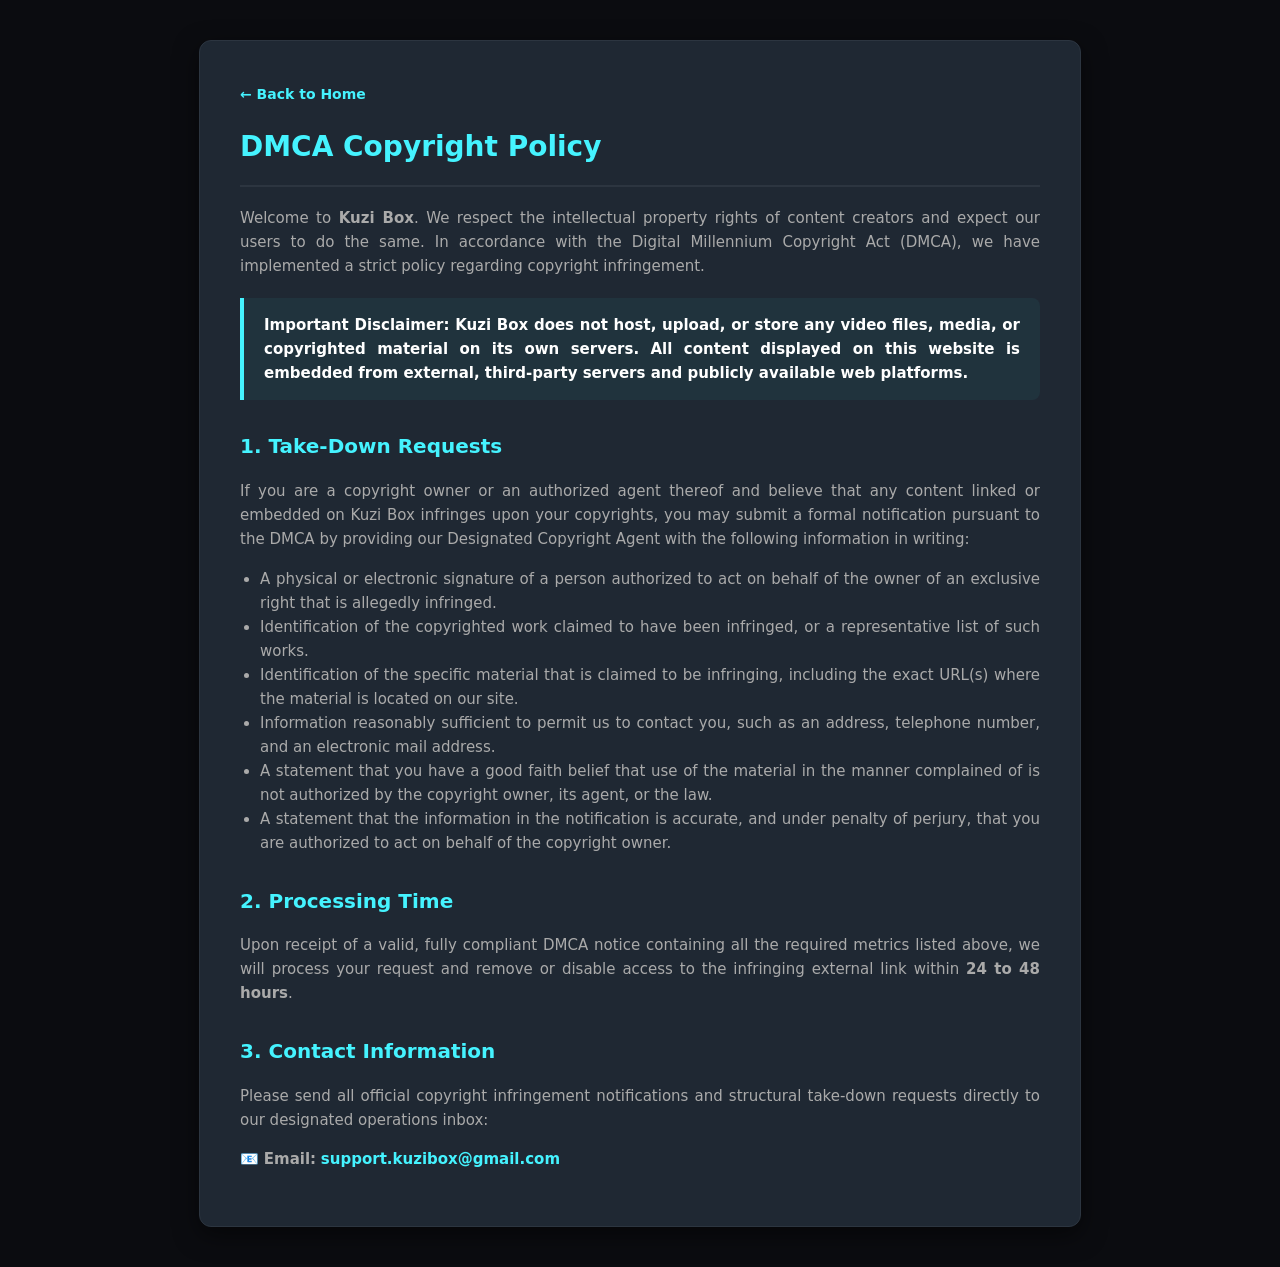
<file: Files/dmca.html>
<!DOCTYPE html>
<html lang="en">
<head>
    <meta charset="UTF-8">
    <meta name="viewport" content="width=device-width, initial-scale=1.0">
    <title>DMCA Copyright Policy - Kuzi Box</title>
    <style>
        :root { --bg: #0b0c10; --card: #1f2833; --accent: #45f3ff; --text: #ffffff; --muted: #aaaaaa; }
        body { background-color: var(--bg); color: var(--text); font-family: 'Segoe UI', system-ui, sans-serif; line-height: 1.6; padding: 40px 5%; margin: 0; }
        .wrapper { max-width: 800px; margin: 0 auto; background-color: var(--card); padding: 40px; border-radius: 12px; border: 1px solid #2c3540; box-shadow: 0 8px 24px rgba(0,0,0,0.5); }
        h1 { color: var(--accent); border-bottom: 2px solid #2c3540; padding-bottom: 15px; margin-top: 0; font-size: 28px; }
        h2 { color: var(--accent); font-size: 20px; margin-top: 30px; }
        p, li { color: var(--muted); font-size: 15px; text-align: justify; }
        ul { padding-left: 20px; }
        .notice-box { background-color: rgba(69, 243, 255, 0.05); border-left: 4px solid var(--accent); padding: 15px 20px; margin: 20px 0; border-radius: 0 8px 8px 0; }
        .notice-box p { color: var(--text); margin: 0; font-weight: 600; }
        .email-highlight { color: var(--accent); font-weight: bold; text-decoration: none; }
        .back-btn { display: inline-block; margin-bottom: 20px; color: var(--accent); text-decoration: none; font-weight: bold; font-size: 14px; }
        .back-btn:hover { text-decoration: underline; }
    </style>
</head>
<body>
    <div class="wrapper">
        <a href="/" class="back-btn">← Back to Home</a>
        <h1>DMCA Copyright Policy</h1>
        <p>Welcome to <strong>Kuzi Box</strong>. We respect the intellectual property rights of content creators and expect our users to do the same. In accordance with the Digital Millennium Copyright Act (DMCA), we have implemented a strict policy regarding copyright infringement.</p>
        
        <div class="notice-box">
            <p>Important Disclaimer: Kuzi Box does not host, upload, or store any video files, media, or copyrighted material on its own servers. All content displayed on this website is embedded from external, third-party servers and publicly available web platforms.</p>
        </div>

        <h2>1. Take-Down Requests</h2>
        <p>If you are a copyright owner or an authorized agent thereof and believe that any content linked or embedded on Kuzi Box infringes upon your copyrights, you may submit a formal notification pursuant to the DMCA by providing our Designated Copyright Agent with the following information in writing:</p>
        <ul>
            <li>A physical or electronic signature of a person authorized to act on behalf of the owner of an exclusive right that is allegedly infringed.</li>
            <li>Identification of the copyrighted work claimed to have been infringed, or a representative list of such works.</li>
            <li>Identification of the specific material that is claimed to be infringing, including the exact URL(s) where the material is located on our site.</li>
            <li>Information reasonably sufficient to permit us to contact you, such as an address, telephone number, and an electronic mail address.</li>
            <li>A statement that you have a good faith belief that use of the material in the manner complained of is not authorized by the copyright owner, its agent, or the law.</li>
            <li>A statement that the information in the notification is accurate, and under penalty of perjury, that you are authorized to act on behalf of the copyright owner.</li>
        </ul>

        <h2>2. Processing Time</h2>
        <p>Upon receipt of a valid, fully compliant DMCA notice containing all the required metrics listed above, we will process your request and remove or disable access to the infringing external link within <strong>24 to 48 hours</strong>.</p>

        <h2>3. Contact Information</h2>
        <p>Please send all official copyright infringement notifications and structural take-down requests directly to our designated operations inbox:</p>
        <p>📧 <strong>Email:</strong> <a href="mailto:support.kuzibox@gmail.com" class="email-highlight">support.kuzibox@gmail.com</a></p>
    </div>
</body>
</html>
</file>
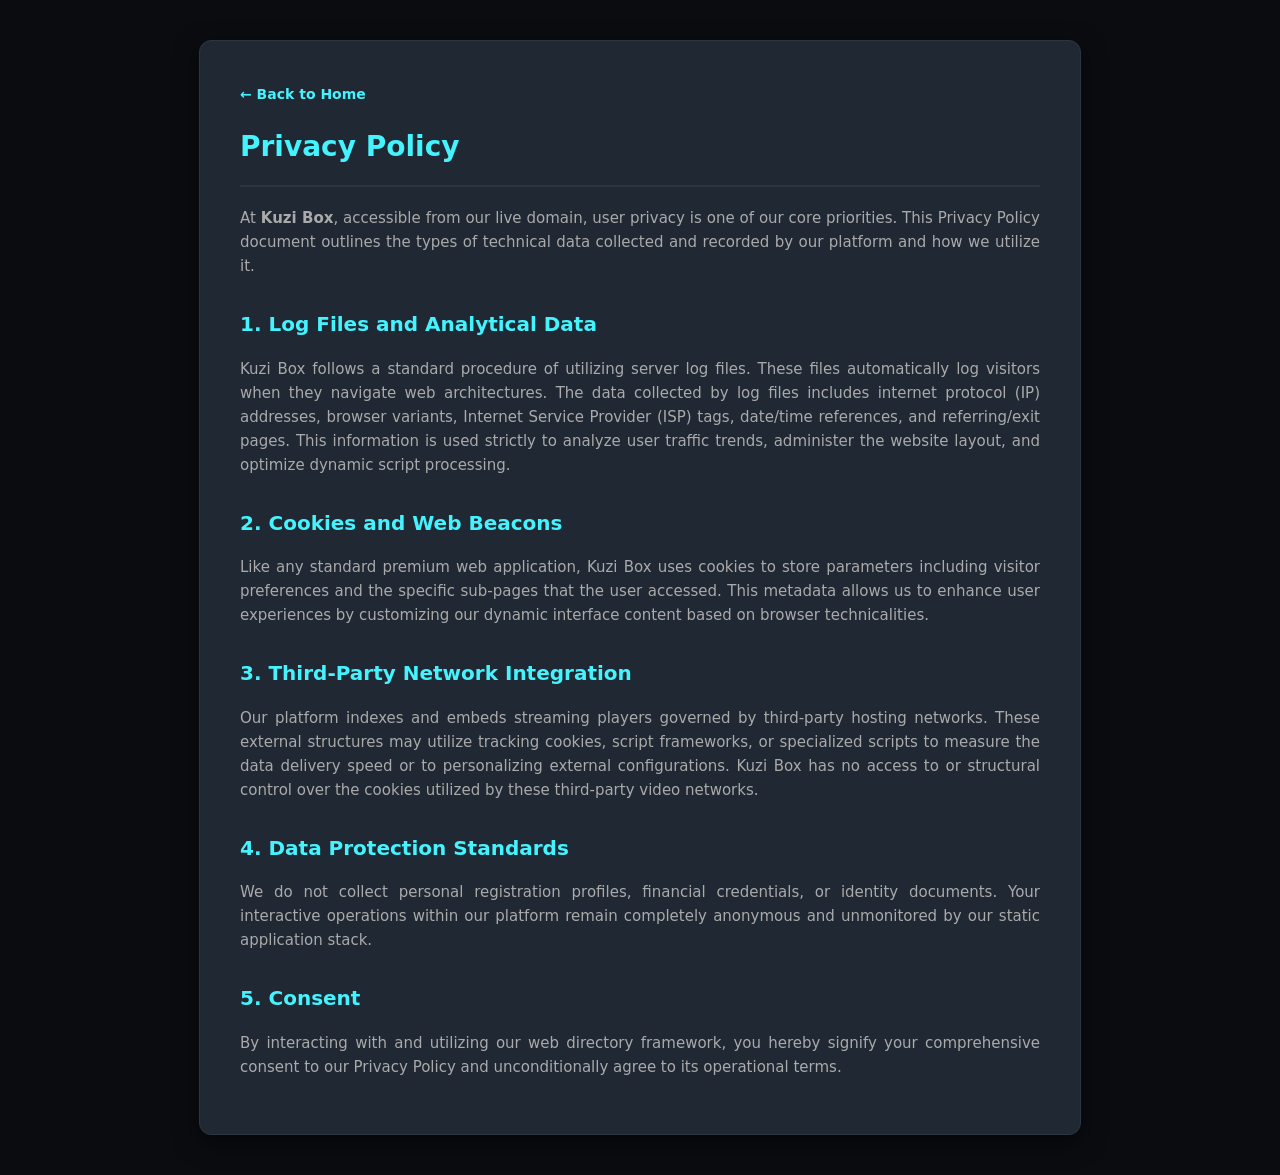
<file: Files/privacy.html>
<!DOCTYPE html>
<html lang="en">
<head>
    <meta charset="UTF-8">
    <meta name="viewport" content="width=device-width, initial-scale=1.0">
    <title>Privacy Policy - Kuzi Box</title>
    <style>
        :root { --bg: #0b0c10; --card: #1f2833; --accent: #45f3ff; --text: #ffffff; --muted: #aaaaaa; }
        body { background-color: var(--bg); color: var(--text); font-family: 'Segoe UI', system-ui, sans-serif; line-height: 1.6; padding: 40px 5%; margin: 0; }
        .wrapper { max-width: 800px; margin: 0 auto; background-color: var(--card); padding: 40px; border-radius: 12px; border: 1px solid #2c3540; box-shadow: 0 8px 24px rgba(0,0,0,0.5); }
        h1 { color: var(--accent); border-bottom: 2px solid #2c3540; padding-bottom: 15px; margin-top: 0; font-size: 28px; }
        h2 { color: var(--accent); font-size: 20px; margin-top: 30px; }
        p, li { color: var(--muted); font-size: 15px; text-align: justify; }
        ul { padding-left: 20px; }
        .back-btn { display: inline-block; margin-bottom: 20px; color: var(--accent); text-decoration: none; font-weight: bold; font-size: 14px; }
        .back-btn:hover { text-decoration: underline; }
    </style>
</head>
<body>
    <div class="wrapper">
        <a href="/" class="back-btn">← Back to Home</a>
        <h1>Privacy Policy</h1>
        <p>At <strong>Kuzi Box</strong>, accessible from our live domain, user privacy is one of our core priorities. This Privacy Policy document outlines the types of technical data collected and recorded by our platform and how we utilize it.</p>

        <h2>1. Log Files and Analytical Data</h2>
        <p>Kuzi Box follows a standard procedure of utilizing server log files. These files automatically log visitors when they navigate web architectures. The data collected by log files includes internet protocol (IP) addresses, browser variants, Internet Service Provider (ISP) tags, date/time references, and referring/exit pages. This information is used strictly to analyze user traffic trends, administer the website layout, and optimize dynamic script processing.</p>

        <h2>2. Cookies and Web Beacons</h2>
        <p>Like any standard premium web application, Kuzi Box uses cookies to store parameters including visitor preferences and the specific sub-pages that the user accessed. This metadata allows us to enhance user experiences by customizing our dynamic interface content based on browser technicalities.</p>

        <h2>3. Third-Party Network Integration</h2>
        <p>Our platform indexes and embeds streaming players governed by third-party hosting networks. These external structures may utilize tracking cookies, script frameworks, or specialized scripts to measure the data delivery speed or to personalizing external configurations. Kuzi Box has no access to or structural control over the cookies utilized by these third-party video networks.</p>

        <h2>4. Data Protection Standards</h2>
        <p>We do not collect personal registration profiles, financial credentials, or identity documents. Your interactive operations within our platform remain completely anonymous and unmonitored by our static application stack.</p>

        <h2>5. Consent</h2>
        <p>By interacting with and utilizing our web directory framework, you hereby signify your comprehensive consent to our Privacy Policy and unconditionally agree to its operational terms.</p>
    </div>
</body>
</html>
</file>
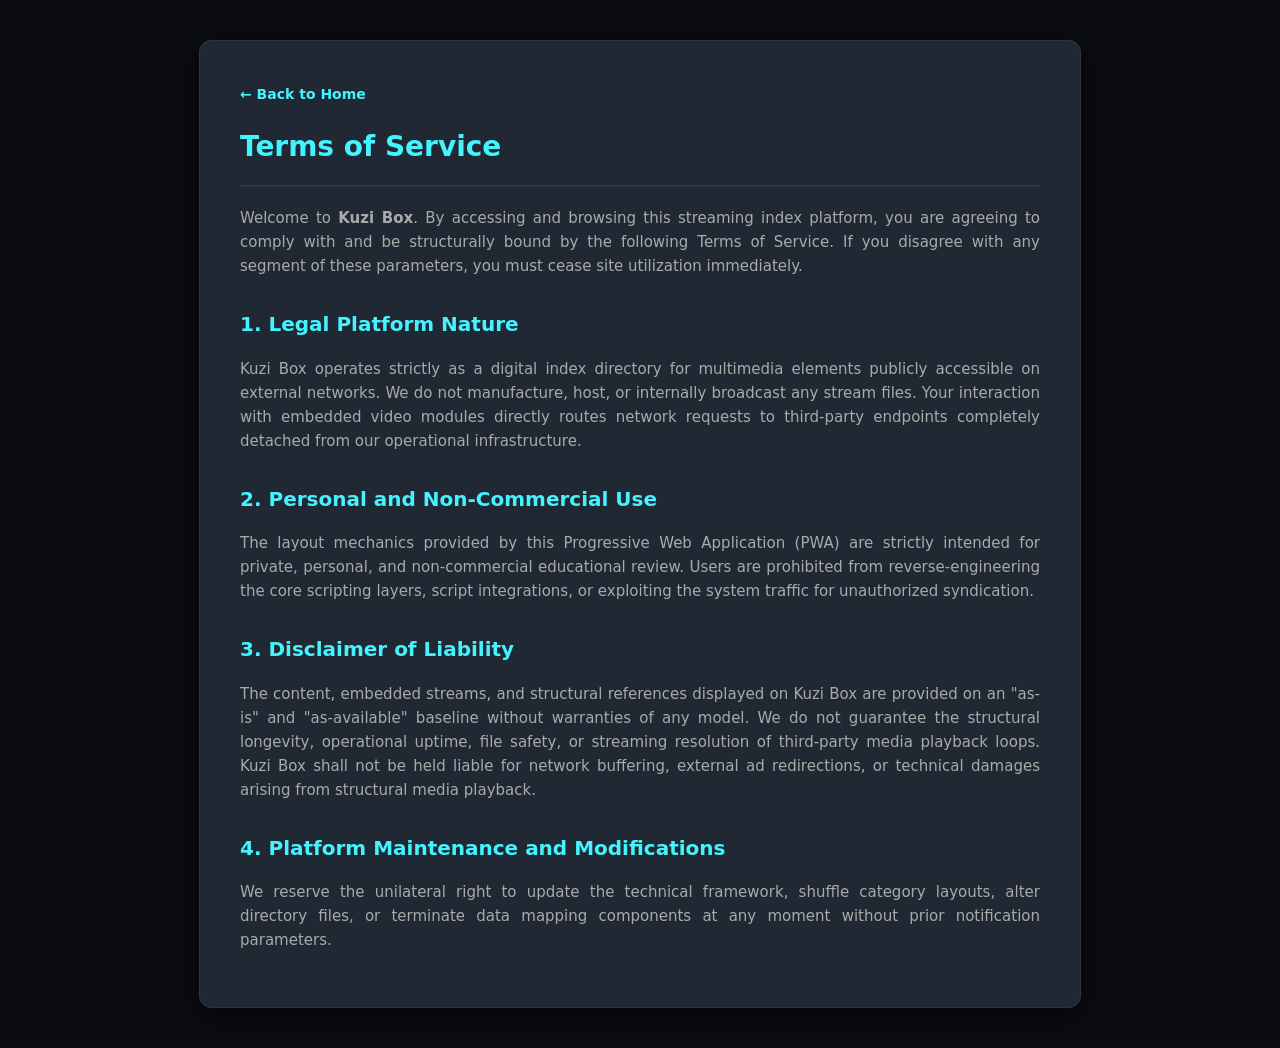
<file: Files/terms.html>
<!DOCTYPE html>
<html lang="en">
<head>
    <meta charset="UTF-8">
    <meta name="viewport" content="width=device-width, initial-scale=1.0">
    <title>Terms of Service - Kuzi Box</title>
    <style>
        :root { --bg: #0b0c10; --card: #1f2833; --accent: #45f3ff; --text: #ffffff; --muted: #aaaaaa; }
        body { background-color: var(--bg); color: var(--text); font-family: 'Segoe UI', system-ui, sans-serif; line-height: 1.6; padding: 40px 5%; margin: 0; }
        .wrapper { max-width: 800px; margin: 0 auto; background-color: var(--card); padding: 40px; border-radius: 12px; border: 1px solid #2c3540; box-shadow: 0 8px 24px rgba(0,0,0,0.5); }
        h1 { color: var(--accent); border-bottom: 2px solid #2c3540; padding-bottom: 15px; margin-top: 0; font-size: 28px; }
        h2 { color: var(--accent); font-size: 20px; margin-top: 30px; }
        p, li { color: var(--muted); font-size: 15px; text-align: justify; }
        .back-btn { display: inline-block; margin-bottom: 20px; color: var(--accent); text-decoration: none; font-weight: bold; font-size: 14px; }
        .back-btn:hover { text-decoration: underline; }
    </style>
</head>
<body>
    <div class="wrapper">
        <a href="/" class="back-btn">← Back to Home</a>
        <h1>Terms of Service</h1>
        <p>Welcome to <strong>Kuzi Box</strong>. By accessing and browsing this streaming index platform, you are agreeing to comply with and be structurally bound by the following Terms of Service. If you disagree with any segment of these parameters, you must cease site utilization immediately.</p>

        <h2>1. Legal Platform Nature</h2>
        <p>Kuzi Box operates strictly as a digital index directory for multimedia elements publicly accessible on external networks. We do not manufacture, host, or internally broadcast any stream files. Your interaction with embedded video modules directly routes network requests to third-party endpoints completely detached from our operational infrastructure.</p>

        <h2>2. Personal and Non-Commercial Use</h2>
        <p>The layout mechanics provided by this Progressive Web Application (PWA) are strictly intended for private, personal, and non-commercial educational review. Users are prohibited from reverse-engineering the core scripting layers, script integrations, or exploiting the system traffic for unauthorized syndication.</p>

        <h2>3. Disclaimer of Liability</h2>
        <p>The content, embedded streams, and structural references displayed on Kuzi Box are provided on an "as-is" and "as-available" baseline without warranties of any model. We do not guarantee the structural longevity, operational uptime, file safety, or streaming resolution of third-party media playback loops. Kuzi Box shall not be held liable for network buffering, external ad redirections, or technical damages arising from structural media playback.</p>

        <h2>4. Platform Maintenance and Modifications</h2>
        <p>We reserve the unilateral right to update the technical framework, shuffle category layouts, alter directory files, or terminate data mapping components at any moment without prior notification parameters.</p>
    </div>
</body>
</html>
</file>
